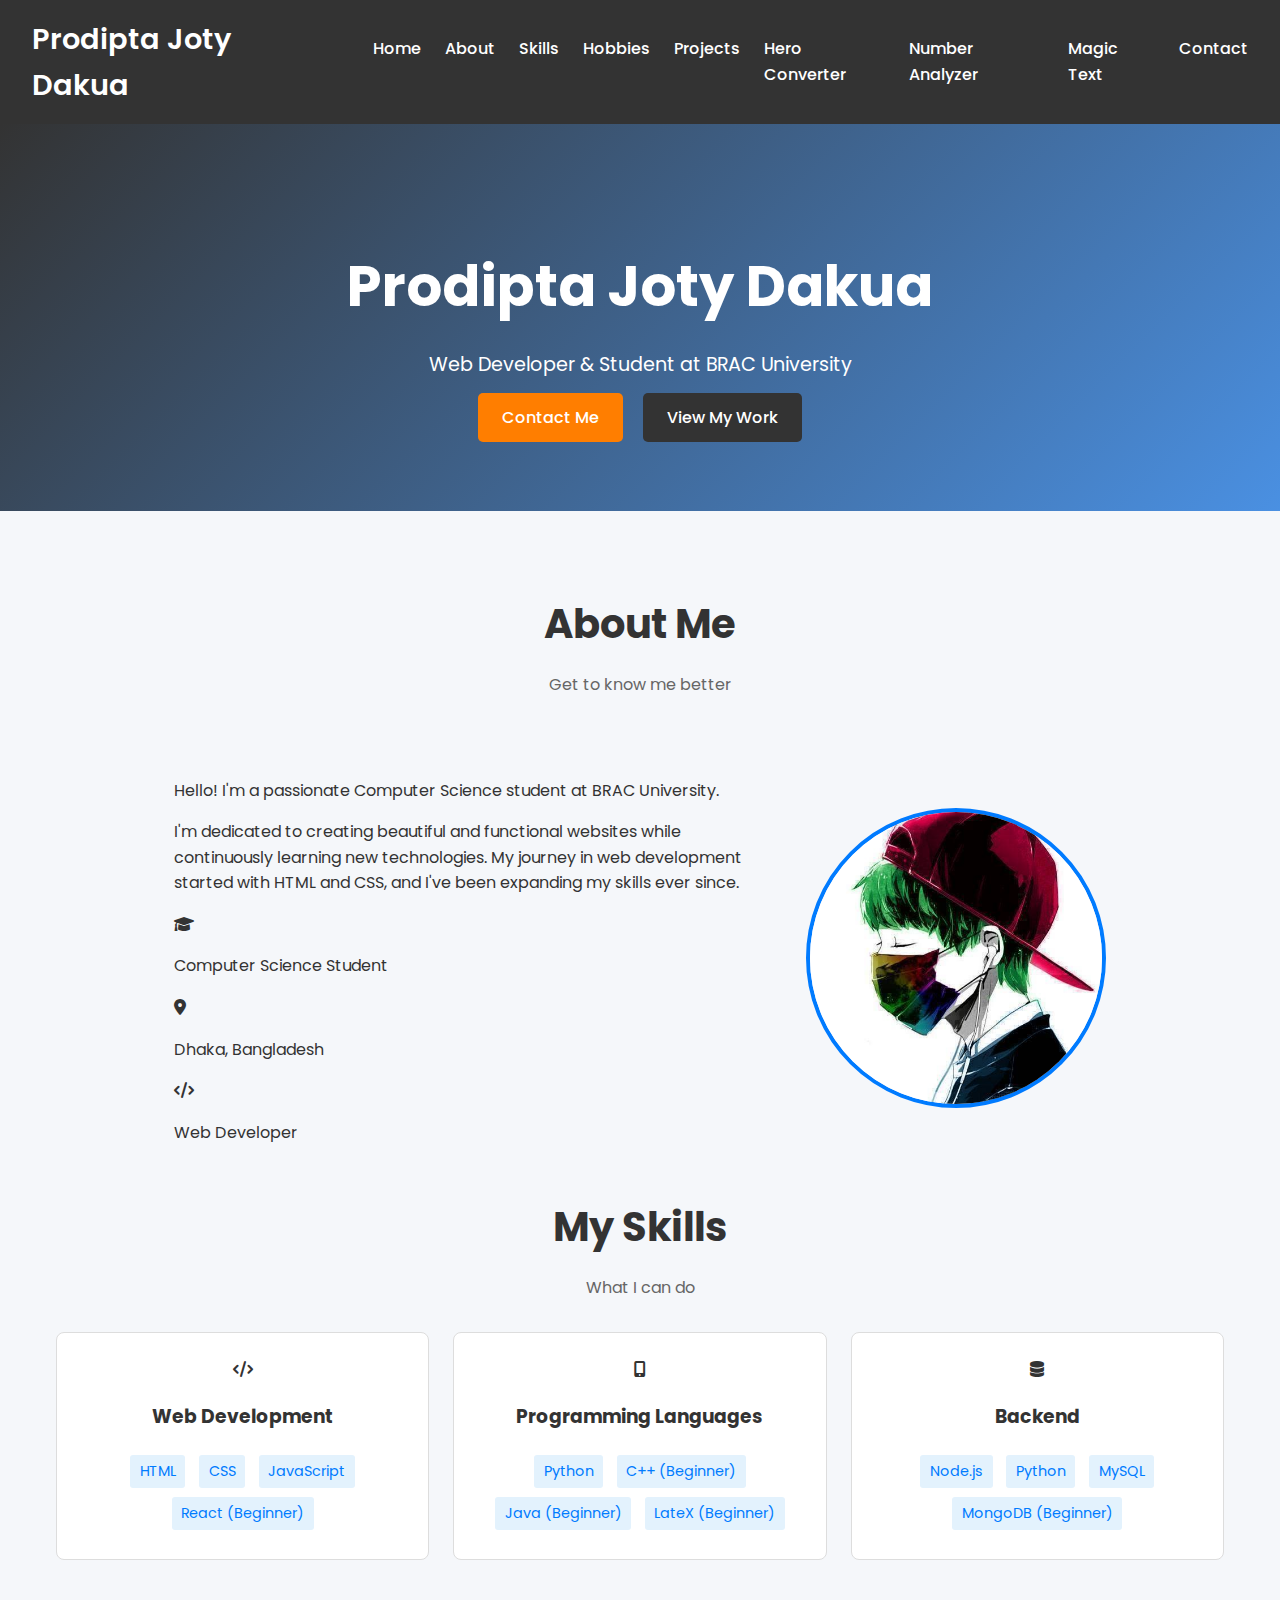
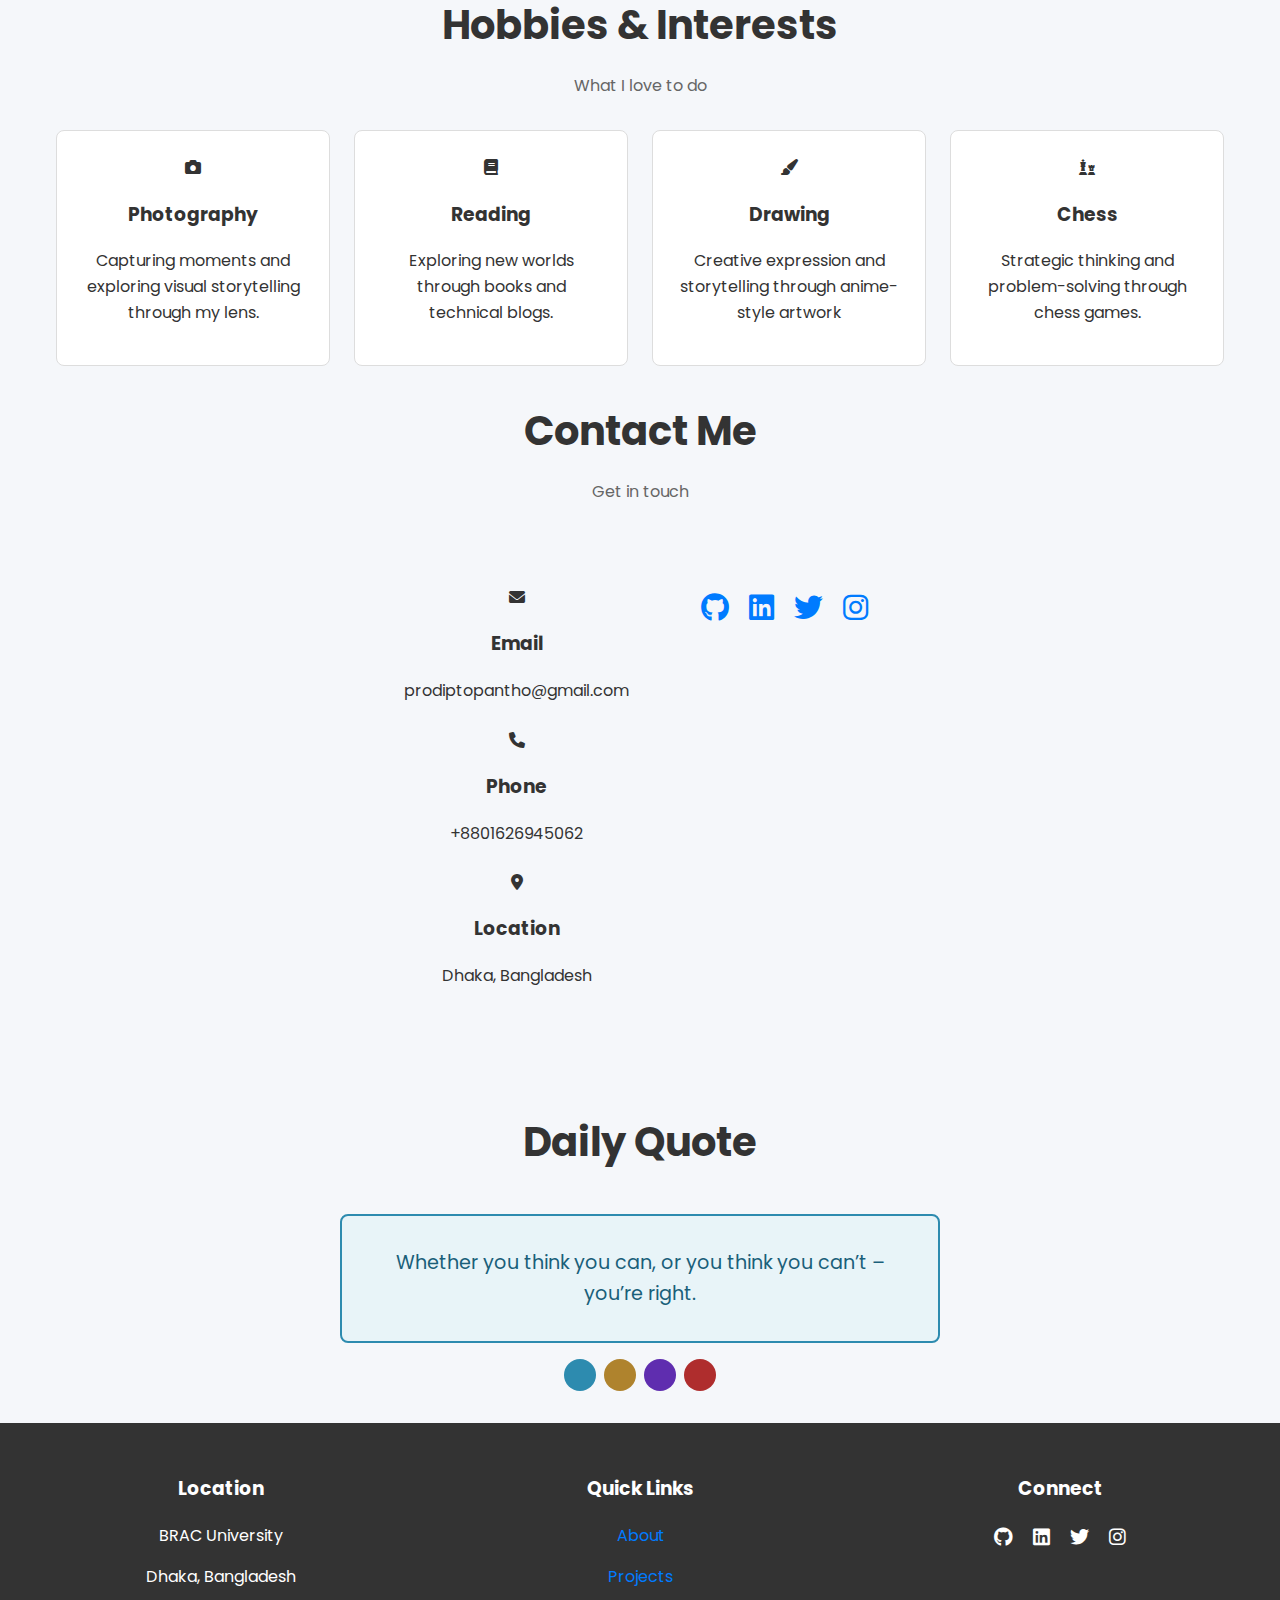
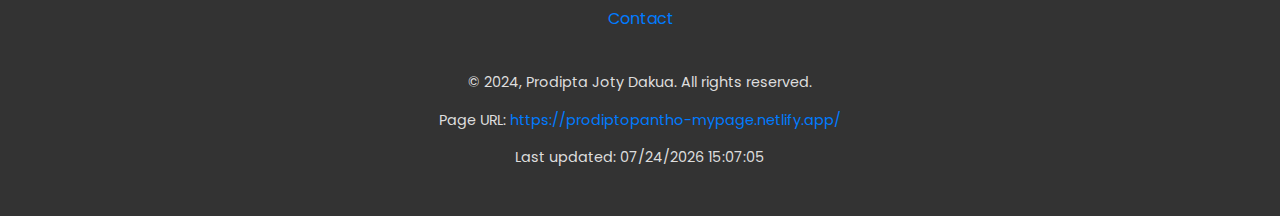
<file: index.html>
<!DOCTYPE html>
<html lang="en">
<head>
    <meta charset="UTF-8">
    <meta name="viewport" content="width=device-width, initial-scale=1.0">
    <title>Prodipta Joty Dakua - Personal Webpage</title>
    <link rel="icon" type="image/x-icon" href="/images/71560.ico">
    <link rel="stylesheet" href="styles.css">
    <script src="script.js"></script>
    <link href="https://fonts.googleapis.com/css2?family=Poppins:wght@300;400;500;600;700&display=swap" rel="stylesheet">
    <!-- Add Font Awesome for icons -->
    <link rel="stylesheet" href="https://cdnjs.cloudflare.com/ajax/libs/font-awesome/6.0.0/css/all.min.css">
</head>
<body>
    <nav class="navbar">
        <div class="nav-container">
            <a href="#" class="nav-logo">Prodipta Joty Dakua</a>
            <ul class="nav-links">
                <li><a href="index.html" class="btn btn-secondary" id="viewHomeBtn">Home</a></li>
                <li><a href="#about">About</a></li>
                <li><a href="#skills">Skills</a></li>
                <li><a href="#hobbies">Hobbies</a></li>
                <li><a href="project.html" class="btn btn-secondary" id="viewProjectBtn">Projects</a></li>
                <li><a href="heroconverter.html" class="btn btn-secondary" id="viewProjectBtn">Hero Converter</a></li>
                <li><a href="number_analyez.html" class="btn btn-secondary" id="viewProjectBtn">Number Analyzer</a></li>
                <li><a href="textmagic.html" class="btn btn-secondary" id="viewProjectBtn">Magic Text</a></li>
                <li><a href="#contact">Contact</a></li>
            </ul>
        </div>
    </nav>

    <header>
        <div class="header-content">
            <h1 class="header-title">Prodipta Joty Dakua</h1>
            <p class="header-subtitle">Web Developer & Student at BRAC University</p>
            <div class="header-buttons">
                <a href="#contact" class="btn btn-primary">Contact Me</a>
                <a href="project.html" class="btn btn-secondary" id="viewProjectBtn">View My Work</a>
            </div>
        </div>
    </header>

    <div class="container">
        <section id="about" class="about-section">
            <div class="section-header">
                <h2>About Me</h2>
                <p class="section-subtitle">Get to know me better</p>
            </div>
            <div class="about-content">
                <div class="about-text">
                    <p class="highlight-text">Hello! I'm a passionate Computer Science student at BRAC University.</p>
                    <p>I'm dedicated to creating beautiful and functional websites while continuously learning new technologies. My journey in web development started with HTML and CSS, and I've been expanding my skills ever since.</p>
                    <div class="about-details">
                        <div class="detail-item">
                            <i class="fas fa-graduation-cap"></i>
                            <p>Computer Science Student</p>
                        </div>
                        <div class="detail-item">
                            <i class="fas fa-map-marker-alt"></i>
                            <p>Dhaka, Bangladesh</p>
                        </div>
                        <div class="detail-item">
                            <i class="fas fa-code"></i>
                            <p>Web Developer</p>
                        </div>
                    </div>
                </div>
                <div class="about-image">
                    <img src="images/71560.jpg" alt="Profile Picture" class="profile-pic">
                </div>
            </div>
        </section>

        <section id="skills" class="skills-section">
            <div class="section-header">
                <h2>My Skills</h2>
                <p class="section-subtitle">What I can do</p>
            </div>
            <div class="skills-grid">
                <div class="skill-card">
                    <i class="fas fa-code"></i>
                    <h3>Web Development</h3>
                    <div class="skill-tags">
                        <span>HTML</span>
                        <span>CSS</span>
                        <span>JavaScript</span>
                        <span>React (Beginner)</span>
                    </div>
                </div>
                <div class="skill-card">
                    <i class="fas fa-mobile-alt"></i>
                    <h3>Programming Languages</h3>
                    <div class="skill-tags">
                        <span>Python</span>
                        <span>C++ (Beginner)</span>
                        <span>Java (Beginner)</span>
                        <span>LateX (Beginner)</span>
                    </div>
                </div>
                <div class="skill-card">
                    <i class="fas fa-database"></i>
                    <h3>Backend</h3>
                    <div class="skill-tags">
                        <span>Node.js</span>
                        <span>Python</span>
                        <span>MySQL</span>
                        <span>MongoDB (Beginner)</span>
                    </div>
                </div>
            </div>
        </section>

        <section id="hobbies" class="hobbies-section">
            <div class="section-header">
                <h2>Hobbies & Interests</h2>
                <p class="section-subtitle">What I love to do</p>
            </div>
            <div class="hobbies-grid">
                <div class="hobby-card">
                    <i class="fas fa-camera"></i>
                    <h3>Photography</h3>
                    <p>Capturing moments and exploring visual storytelling through my lens.</p>
                </div>
                <div class="hobby-card">
                    <i class="fas fa-book"></i>
                    <h3>Reading</h3>
                    <p>Exploring new worlds through books and technical blogs.</p>
                </div>
                <div class="hobby-card">
                    <i class="fas fa-paint-brush"></i>
                    <h3>Drawing</h3>
                    <p>Creative expression and storytelling through anime-style artwork</p>
                </div>
                <div class="hobby-card">
                    <i class="fas fa-chess"></i>
                    <h3>Chess</h3>
                    <p>Strategic thinking and problem-solving through chess games.</p>
                </div>
            </div>
        </section>

        <section id="contact" class="contact-section">
            <div class="section-header">
                <h2>Contact Me</h2>
                <p class="section-subtitle">Get in touch</p>
            </div>
            <div class="contact-content">
                <div class="contact-info">
                    <div class="contact-item">
                        <i class="fas fa-envelope"></i>
                        <h3>Email</h3>
                        <p>prodiptopantho@gmail.com</p>
                    </div>
                    <div class="contact-item">
                        <i class="fas fa-phone"></i>
                        <h3>Phone</h3>
                        <p>+8801626945062</p>
                    </div>
                    <div class="contact-item">
                        <i class="fas fa-map-marker-alt"></i>
                        <h3>Location</h3>
                        <p>Dhaka, Bangladesh</p>
                    </div>
                </div>
                <div class="contact-social">
                    <a href="https://github.com/ProdiptoPantho" class="social-icon"><i class="fab fa-github"></i></a>
                    <a href="https://www.linkedin.com/in/prodipto-pantho-49146221b/" class="social-icon"><i class="fab fa-linkedin"></i></a>
                    <a href="https://x.com/prodipto_pantho" class="social-icon"><i class="fab fa-twitter"></i></a>
                    <a href="https://www.instagram.com/prodiptopantho/" class="social-icon"><i class="fab fa-instagram"></i></a>
                </div>
            </div>
        </section>
    </div>

<!-- Quote Generator -->
<div class="section">
    <div class="section-header">
        <h2>Daily Quote</h2>
    </div>
    <div class="quote-container">
        <div id="quote-box" class="quote-box">
            <!-- Quote will be inserted here by JavaScript -->
        </div>
        <div class="color-buttons">
            <button class="color-btn" data-colors="#1a5f7a,#e8f4f8,#2d8baf"></button>
            <button class="color-btn" data-colors="#7a551a,#f8f1e8,#af832d"></button>
            <button class="color-btn" data-colors="#3d1a7a,#efe8f8,#5f2daf"></button>
            <button class="color-btn" data-colors="#7a1a1a,#f8e8e8,#af2d2d"></button>
        </div>
    </div>
</div>

    <footer class="footer">
        <div class="footer-content">
            <div class="footer-section">
                <h3>Location</h3>
                <p>BRAC University</p>
                <p>Dhaka, Bangladesh</p>
            </div>
            <div class="footer-section">
                <h3>Quick Links</h3>
                <p><a href="#about">About</a></p>
                <p><a href="#projects">Projects</a></p>
                <p><a href="#contact">Contact</a></p>
            </div>
            <div class="footer-section">
                <h3>Connect</h3>
                <div class="footer-social">
                    <a href="https://github.com/ProdiptoPantho" class="social-icon"><i class="fab fa-github"></i></a>
                    <a href="https://www.linkedin.com/in/prodipto-pantho-49146221b/" class="social-icon"><i class="fab fa-linkedin"></i></a>
                    <a href="https://x.com/prodipto_pantho" class="social-icon"><i class="fab fa-twitter"></i></a>
                    <a href="https://www.instagram.com/prodiptopantho/" class="social-icon"><i class="fab fa-instagram"></i></a>
                </div>
            </div>
        </div>
        <div class="footer-bottom">
            <p>&copy; 2024, Prodipta Joty Dakua. All rights reserved.</p>
            <p>Page URL: <a href="https://prodiptopantho-mypage.netlify.app/" target="_blank">https://prodiptopantho-mypage.netlify.app/</a></p>
            <p>Last updated: <span id="last-modified"></span></p>
        </div>
    </footer>

    <script src="script.js"></script>
</body>
</html>
</file>
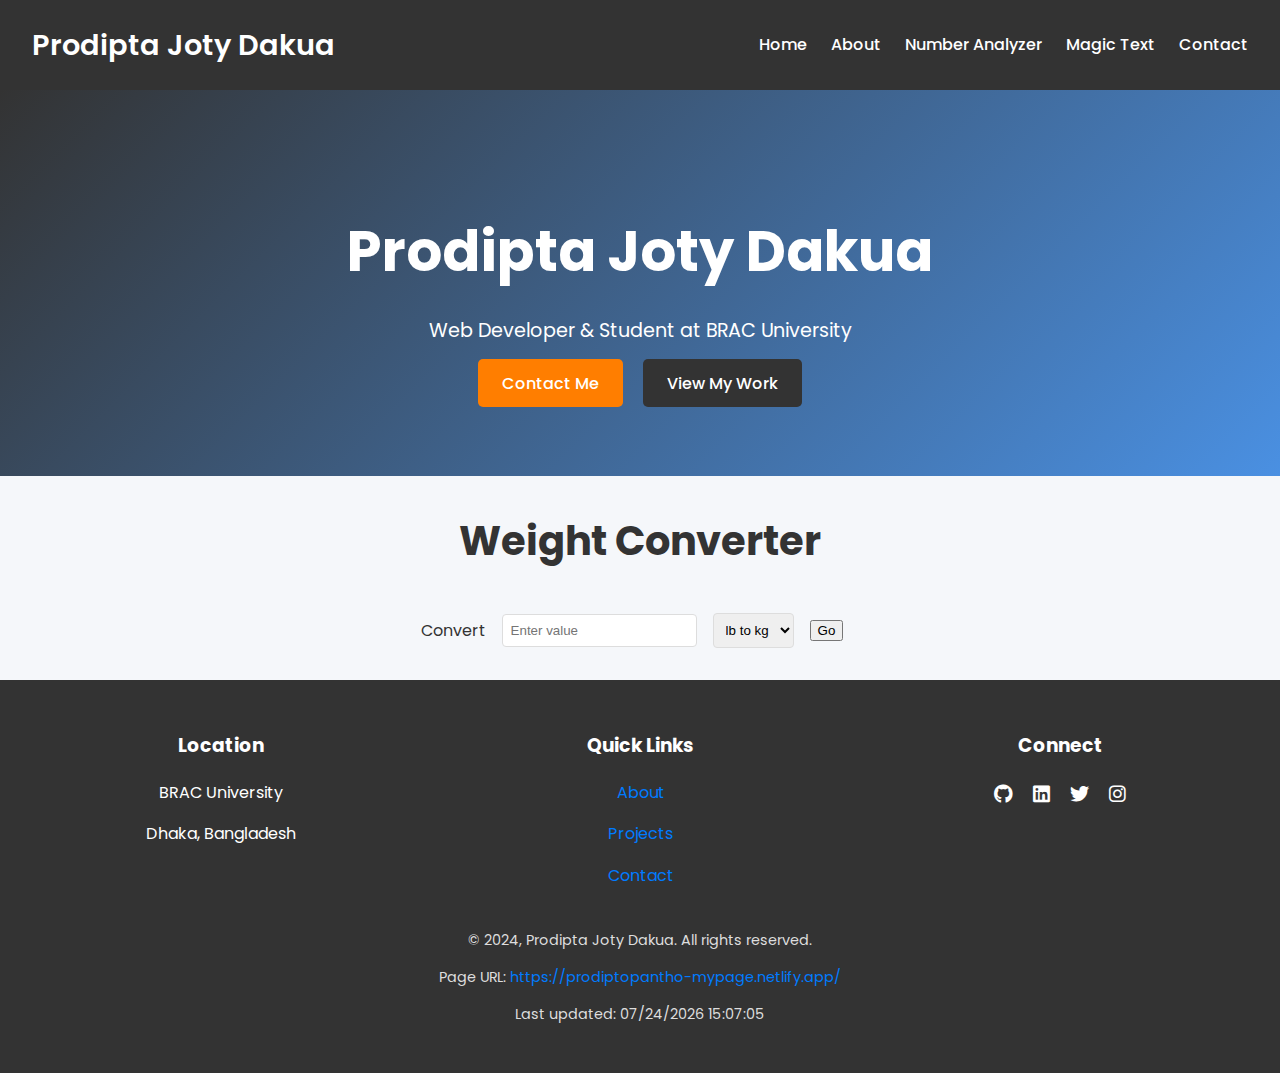
<file: heroconverter.html>
<!DOCTYPE html>
<html lang="en">
<head>
    <meta charset="UTF-8">
    <meta name="viewport" content="width=device-width, initial-scale=1.0">
    <title>Prodipta Joty Dakua - Personal Webpage</title>
    <link rel="icon" type="image/x-icon" href="/images/71560.ico">
    <link rel="stylesheet" href="styles.css">
    <script src="script.js"></script>
    <link href="https://fonts.googleapis.com/css2?family=Poppins:wght@300;400;500;600;700&display=swap" rel="stylesheet">
    <!-- Add Font Awesome for icons -->
    <link rel="stylesheet" href="https://cdnjs.cloudflare.com/ajax/libs/font-awesome/6.0.0/css/all.min.css">
</head>
<body>
    <nav class="navbar">
        <div class="nav-container">
            <a href="#" class="nav-logo">Prodipta Joty Dakua</a>
            <ul class="nav-links">
                <li><a href="index.html" class="btn btn-secondary" id="viewHomeBtn">Home</a></li>
                <li><a href="#about">About</a></li>
                <li><a href="number_analyez.html" class="btn btn-secondary" id="viewProjectBtn">Number Analyzer</a></li>
                <li><a href="textmagic.html" class="btn btn-secondary" id="viewProjectBtn">Magic Text</a></li>
                <li><a href="#contact">Contact</a></li>
            </ul>
        </div>
    </nav>


    <header>
        <div class="header-content">
            <h1 class="header-title">Prodipta Joty Dakua</h1>
            <p class="header-subtitle">Web Developer & Student at BRAC University</p>
            <div class="header-buttons">
                <a href="#contact" class="btn btn-primary">Contact Me</a>
                <a href="project.html" class="btn btn-secondary" id="viewProjectBtn">View My Work</a>
            </div>
        </div>
    </header>

<!-- Weight Converter -->
<div class="section">
    <div class="section-header">
        <h2>Weight Converter</h2>
    </div>
    <div class="converter-container">
        <label>Convert</label>
        <input type="text" id="weight-input" placeholder="Enter value">
        <select id="unit-select">
            <option value="lb-to-kg">lb to kg</option>
            <option value="kg-to-lb">kg to lb</option>
        </select>
        <button id="convert-btn">Go</button>
        <span id="convert-result"></span>
    </div>
</div>


<footer class="footer">
    <div class="footer-content">
        <div class="footer-section">
            <h3>Location</h3>
            <p>BRAC University</p>
            <p>Dhaka, Bangladesh</p>
        </div>
        <div class="footer-section">
            <h3>Quick Links</h3>
            <p><a href="#about">About</a></p>
            <p><a href="#projects">Projects</a></p>
            <p><a href="#contact">Contact</a></p>
        </div>
        <div class="footer-section">
            <h3>Connect</h3>
            <div class="footer-social">
                <a href="https://github.com/ProdiptoPantho" class="social-icon"><i class="fab fa-github"></i></a>
                <a href="https://www.linkedin.com/in/prodipto-pantho-49146221b/" class="social-icon"><i class="fab fa-linkedin"></i></a>
                <a href="https://x.com/prodipto_pantho" class="social-icon"><i class="fab fa-twitter"></i></a>
                <a href="https://www.instagram.com/prodiptopantho/" class="social-icon"><i class="fab fa-instagram"></i></a>
            </div>
        </div>
    </div>
    <div class="footer-bottom">
        <p>&copy; 2024, Prodipta Joty Dakua. All rights reserved.</p>
        <p>Page URL: <a href="https://prodiptopantho-mypage.netlify.app/" target="_blank">https://prodiptopantho-mypage.netlify.app/</a></p>
        <p>Last updated: <span id="last-modified"></span></p>
    </div>
</footer>

<script src="script.js"></script>
</body>
</html>
</file>
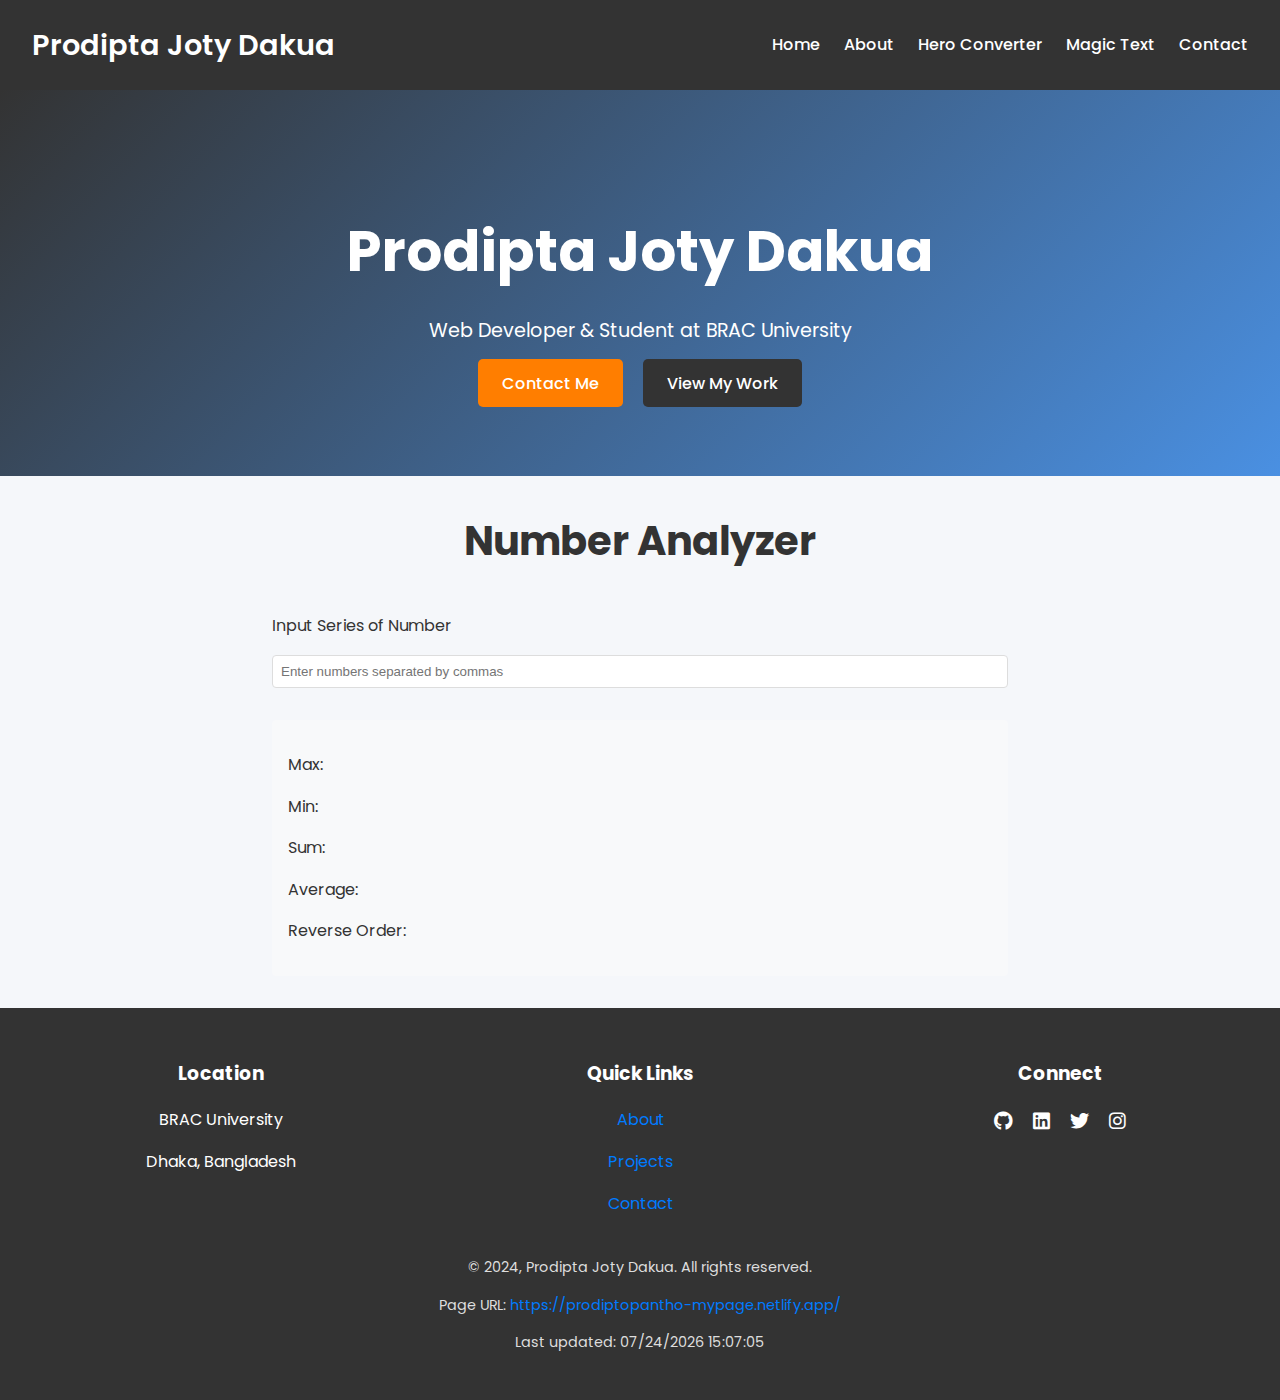
<file: number_analyez.html>
<!DOCTYPE html>
<html lang="en">
<head>
    <meta charset="UTF-8">
    <meta name="viewport" content="width=device-width, initial-scale=1.0">
    <title>Prodipta Joty Dakua - Personal Webpage</title>
    <link rel="icon" type="image/x-icon" href="/images/71560.ico">
    <link rel="stylesheet" href="styles.css">
    <script src="script.js"></script>
    <link href="https://fonts.googleapis.com/css2?family=Poppins:wght@300;400;500;600;700&display=swap" rel="stylesheet">
    <!-- Add Font Awesome for icons -->
    <link rel="stylesheet" href="https://cdnjs.cloudflare.com/ajax/libs/font-awesome/6.0.0/css/all.min.css">
</head>
<body>
    <nav class="navbar">
        <div class="nav-container">
            <a href="#" class="nav-logo">Prodipta Joty Dakua</a>
            <ul class="nav-links">
                <li><a href="index.html" class="btn btn-secondary" id="viewHomeBtn">Home</a></li>
                <li><a href="#about">About</a></li>
                <li><a href="heroconverter.html" class="btn btn-secondary" id="viewProjectBtn">Hero Converter</a></li>
                <li><a href="textmagic.html" class="btn btn-secondary" id="viewProjectBtn">Magic Text</a></li>
                <li><a href="#contact">Contact</a></li>
            </ul>
        </div>
    </nav>


    <header>
        <div class="header-content">
            <h1 class="header-title">Prodipta Joty Dakua</h1>
            <p class="header-subtitle">Web Developer & Student at BRAC University</p>
            <div class="header-buttons">
                <a href="#contact" class="btn btn-primary">Contact Me</a>
                <a href="project.html" class="btn btn-secondary" id="viewProjectBtn">View My Work</a>
            </div>
        </div>
    </header>

<!-- Number Analyzer -->
<div class="section">
    <div class="section-header">
        <h2>Number Analyzer</h2>
    </div>
    <div class="analyzer-container">
        <div class="input-group">
            <label>Input Series of Number</label>
            <input type="text" id="number-input" placeholder="Enter numbers separated by commas">
        </div>
        <div class="results">
            <p>Max: <span id="max-result"></span></p>
            <p>Min: <span id="min-result"></span></p>
            <p>Sum: <span id="sum-result"></span></p>
            <p>Average: <span id="avg-result"></span></p>
            <p>Reverse Order: <span id="reverse-result"></span></p>
        </div>
    </div>
</div>


<footer class="footer">
    <div class="footer-content">
        <div class="footer-section">
            <h3>Location</h3>
            <p>BRAC University</p>
            <p>Dhaka, Bangladesh</p>
        </div>
        <div class="footer-section">
            <h3>Quick Links</h3>
            <p><a href="#about">About</a></p>
            <p><a href="#projects">Projects</a></p>
            <p><a href="#contact">Contact</a></p>
        </div>
        <div class="footer-section">
            <h3>Connect</h3>
            <div class="footer-social">
                <a href="https://github.com/ProdiptoPantho" class="social-icon"><i class="fab fa-github"></i></a>
                <a href="https://www.linkedin.com/in/prodipto-pantho-49146221b/" class="social-icon"><i class="fab fa-linkedin"></i></a>
                <a href="https://x.com/prodipto_pantho" class="social-icon"><i class="fab fa-twitter"></i></a>
                <a href="https://www.instagram.com/prodiptopantho/" class="social-icon"><i class="fab fa-instagram"></i></a>
            </div>
        </div>
    </div>
    <div class="footer-bottom">
        <p>&copy; 2024, Prodipta Joty Dakua. All rights reserved.</p>
        <p>Page URL: <a href="https://prodiptopantho-mypage.netlify.app/" target="_blank">https://prodiptopantho-mypage.netlify.app/</a></p>
        <p>Last updated: <span id="last-modified"></span></p>
    </div>
</footer>

<script src="script.js"></script>
</body>
</html>
</file>
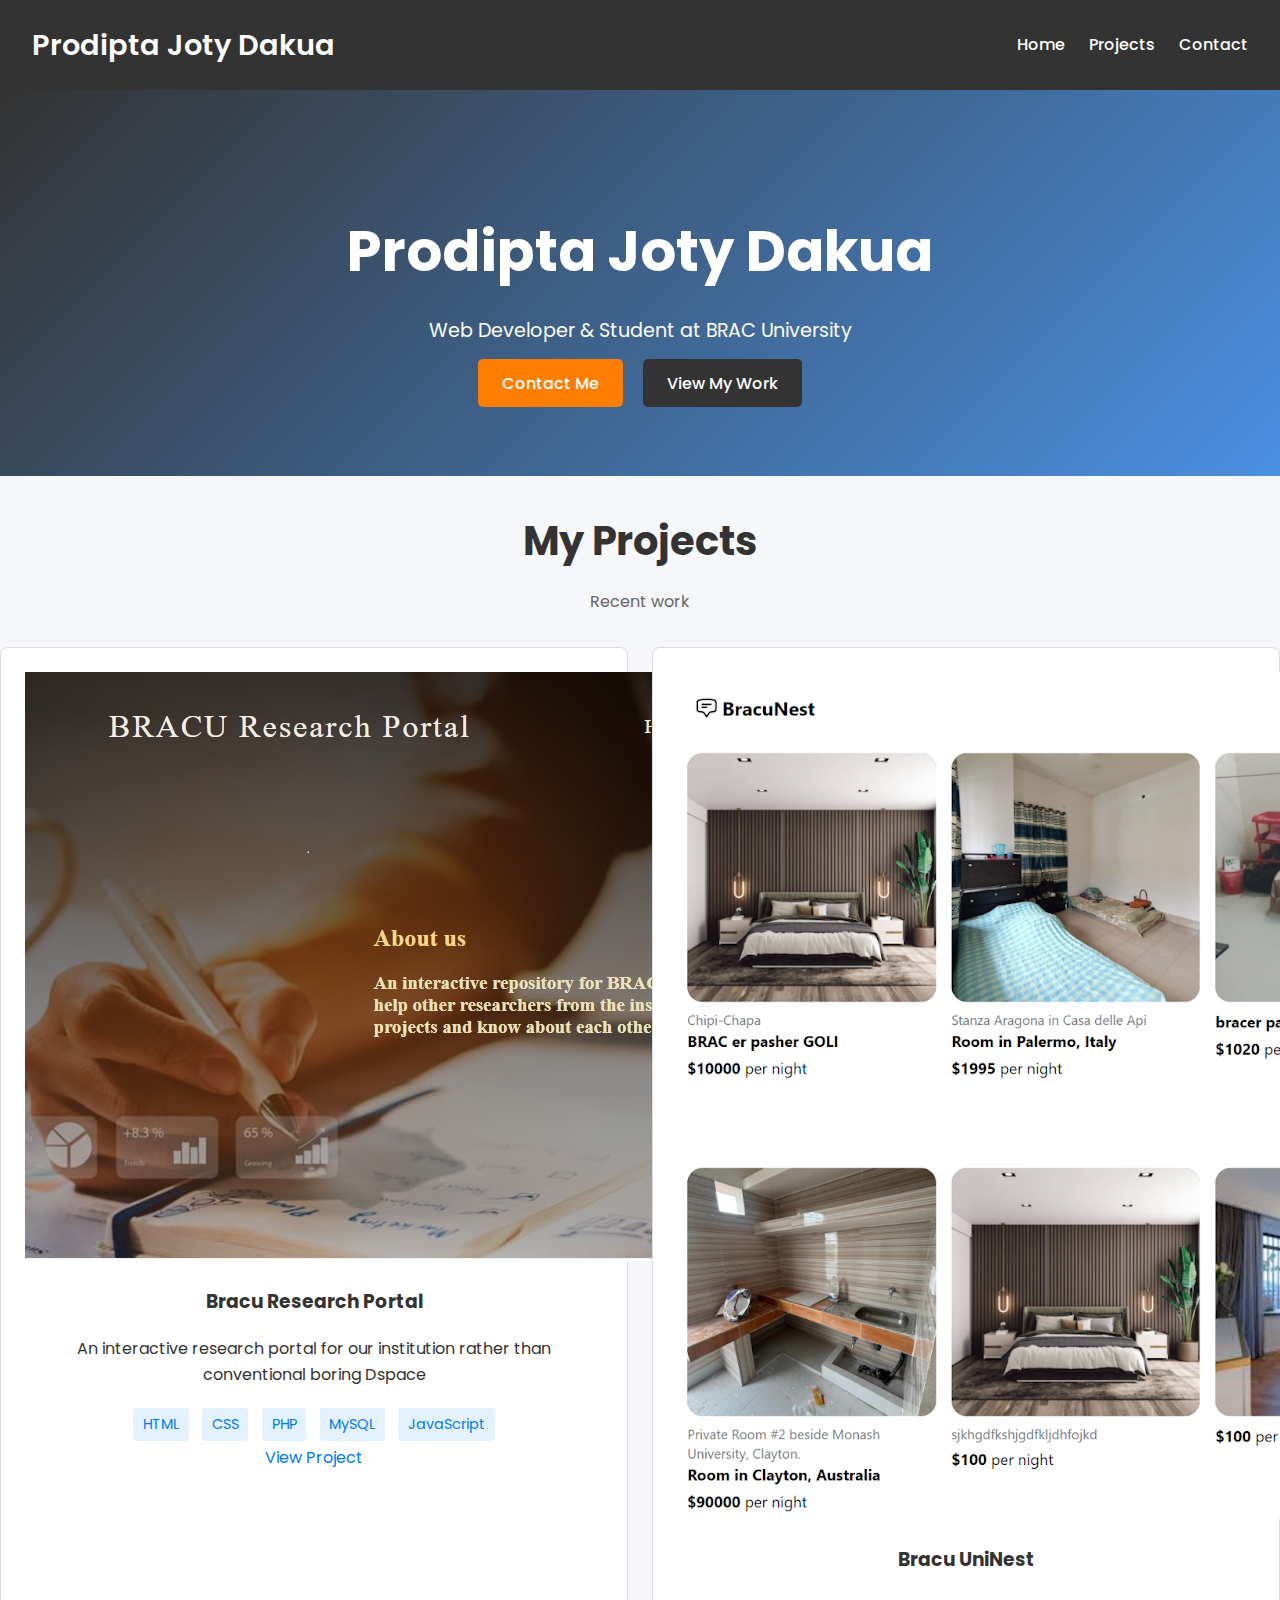
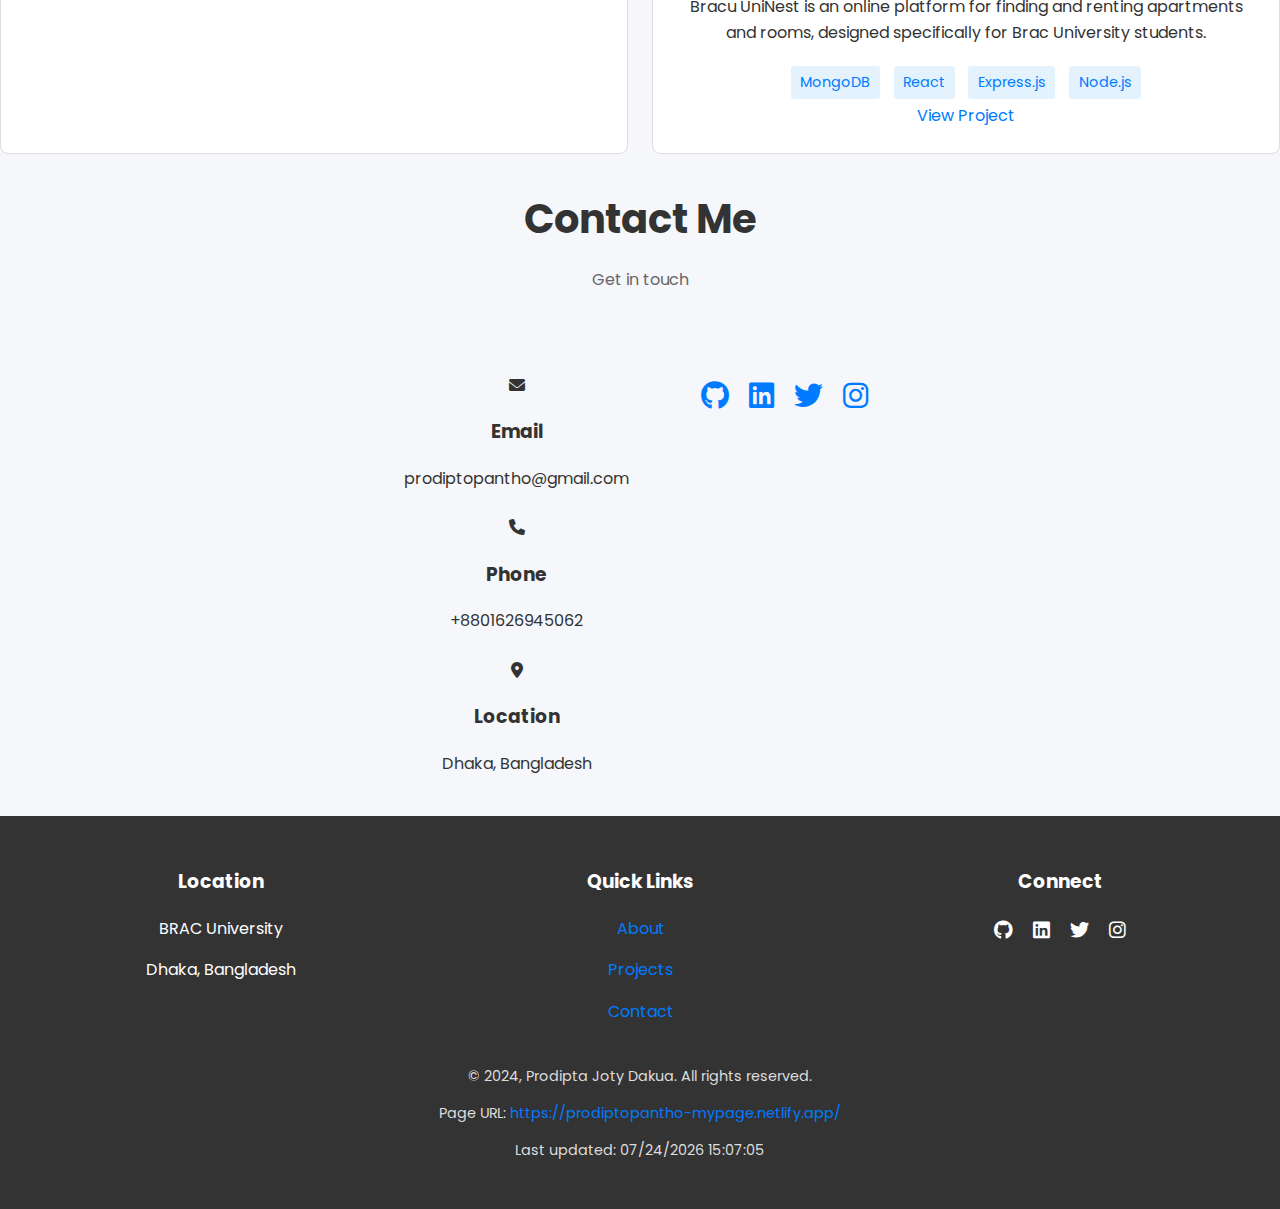
<file: project.html>
<!DOCTYPE html>
<html lang="en">
<head>
    <meta charset="UTF-8">
    <meta name="viewport" content="width=device-width, initial-scale=1.0">
    <title>Prodipta Joty Dakua - Personal Webpage</title>
    <link rel="icon" type="image/x-icon" href="/images/71560.ico">
    <link rel="stylesheet" href="styles.css">
    <script src="script.js"></script>
    <link href="https://fonts.googleapis.com/css2?family=Poppins:wght@300;400;500;600;700&display=swap" rel="stylesheet">
    <!-- Add Font Awesome for icons -->
    <link rel="stylesheet" href="https://cdnjs.cloudflare.com/ajax/libs/font-awesome/6.0.0/css/all.min.css">
</head>
<body>
    <nav class="navbar">
        <div class="nav-container">
            <a href="#" class="nav-logo">Prodipta Joty Dakua</a>
            <ul class="nav-links">
                <li><a href="index.html" class="btn btn-secondary" id="viewHomeBtn">Home</a></li>
                <li><a href="#projects">Projects</a></li>
                <li><a href="#contact">Contact</a></li>
            </ul>
        </div>
    </nav>

    <header>
        <div class="header-content">
            <h1 class="header-title">Prodipta Joty Dakua</h1>
            <p class="header-subtitle">Web Developer & Student at BRAC University</p>
            <div class="header-buttons">
                <a href="#contact" class="btn btn-primary">Contact Me</a>
                <a href="#projects" class="btn btn-secondary">View My Work</a>
            </div>
        </div>
    </header>

        <section id="projects" class="projects-section">
            <div class="section-header">
                <h2>My Projects</h2>
                <p class="section-subtitle">Recent work</p>
            </div>
            <div class="projects-grid">
                <div class="project-card">
                    <img src="images/Screenshot(10).jpg" alt="Project 1">
                    <div class="project-info">
                        <h3>Bracu Research Portal</h3>
                        <p>An interactive research portal for our institution rather than conventional boring Dspace</p>
                        <div class="project-tags">
                            <span>HTML</span>
                            <span>CSS</span>
                            <span>PHP</span>
                            <span>MySQL</span>
                            <span>JavaScript</span>
                        </div>
                        <a href="https://github.com/ProdiptoPantho/Bracu-Research-Portal" class="btn btn-small">View Project</a>
                    </div>
                </div>
                <div class="project-card">
                    <img src="images/unnamed.png" alt="Project 2">
                    <div class="project-info">
                        <h3>Bracu UniNest</h3>
                        <p>Bracu UniNest is an online platform for finding and renting apartments and rooms, designed specifically for Brac University students.</p>
                        <div class="project-tags">
                            <span>MongoDB</span>
                            <span>React</span>
                            <span>Express.js</span>
                            <span>Node.js</span>
                        </div>
                        <a href="https://github.com/ProdiptoPantho/BracU_UniNesT" class="btn btn-small">View Project</a>
                    </div>
                </div>
            </div>
        </section>

        <section id="contact" class="contact-section">
            <div class="section-header">
                <h2>Contact Me</h2>
                <p class="section-subtitle">Get in touch</p>
            </div>
            <div class="contact-content">
                <div class="contact-info">
                    <div class="contact-item">
                        <i class="fas fa-envelope"></i>
                        <h3>Email</h3>
                        <p>prodiptopantho@gmail.com</p>
                    </div>
                    <div class="contact-item">
                        <i class="fas fa-phone"></i>
                        <h3>Phone</h3>
                        <p>+8801626945062</p>
                    </div>
                    <div class="contact-item">
                        <i class="fas fa-map-marker-alt"></i>
                        <h3>Location</h3>
                        <p>Dhaka, Bangladesh</p>
                    </div>
                </div>
                <div class="contact-social">
                    <a href="https://github.com/ProdiptoPantho" class="social-icon"><i class="fab fa-github"></i></a>
                    <a href="https://www.linkedin.com/in/prodipto-pantho-49146221b/" class="social-icon"><i class="fab fa-linkedin"></i></a>
                    <a href="https://x.com/prodipto_pantho" class="social-icon"><i class="fab fa-twitter"></i></a>
                    <a href="https://www.instagram.com/prodiptopantho/" class="social-icon"><i class="fab fa-instagram"></i></a>
                </div>
            </div>
        </section>
    </div>

    <footer class="footer">
        <div class="footer-content">
            <div class="footer-section">
                <h3>Location</h3>
                <p>BRAC University</p>
                <p>Dhaka, Bangladesh</p>
            </div>
            <div class="footer-section">
                <h3>Quick Links</h3>
                <p><a href="#about">About</a></p>
                <p><a href="#projects">Projects</a></p>
                <p><a href="#contact">Contact</a></p>
            </div>
            <div class="footer-section">
                <h3>Connect</h3>
                <div class="footer-social">
                    <a href="https://github.com/ProdiptoPantho" class="social-icon"><i class="fab fa-github"></i></a>
                    <a href="https://www.linkedin.com/in/prodipto-pantho-49146221b/" class="social-icon"><i class="fab fa-linkedin"></i></a>
                    <a href="https://x.com/prodipto_pantho" class="social-icon"><i class="fab fa-twitter"></i></a>
                    <a href="https://www.instagram.com/prodiptopantho/" class="social-icon"><i class="fab fa-instagram"></i></a>
                </div>
            </div>
        </div>
        <div class="footer-bottom">
            <p>&copy; 2024, Prodipta Joty Dakua. All rights reserved.</p>
            <p>Page URL: <a href="https://prodiptopantho-mypage.netlify.app/" target="_blank">https://prodiptopantho-mypage.netlify.app/</a></p>
            <p>Last updated: <span id="last-modified"></span></p>
        </div>
    </footer>

    
</body>
</html>
</file>
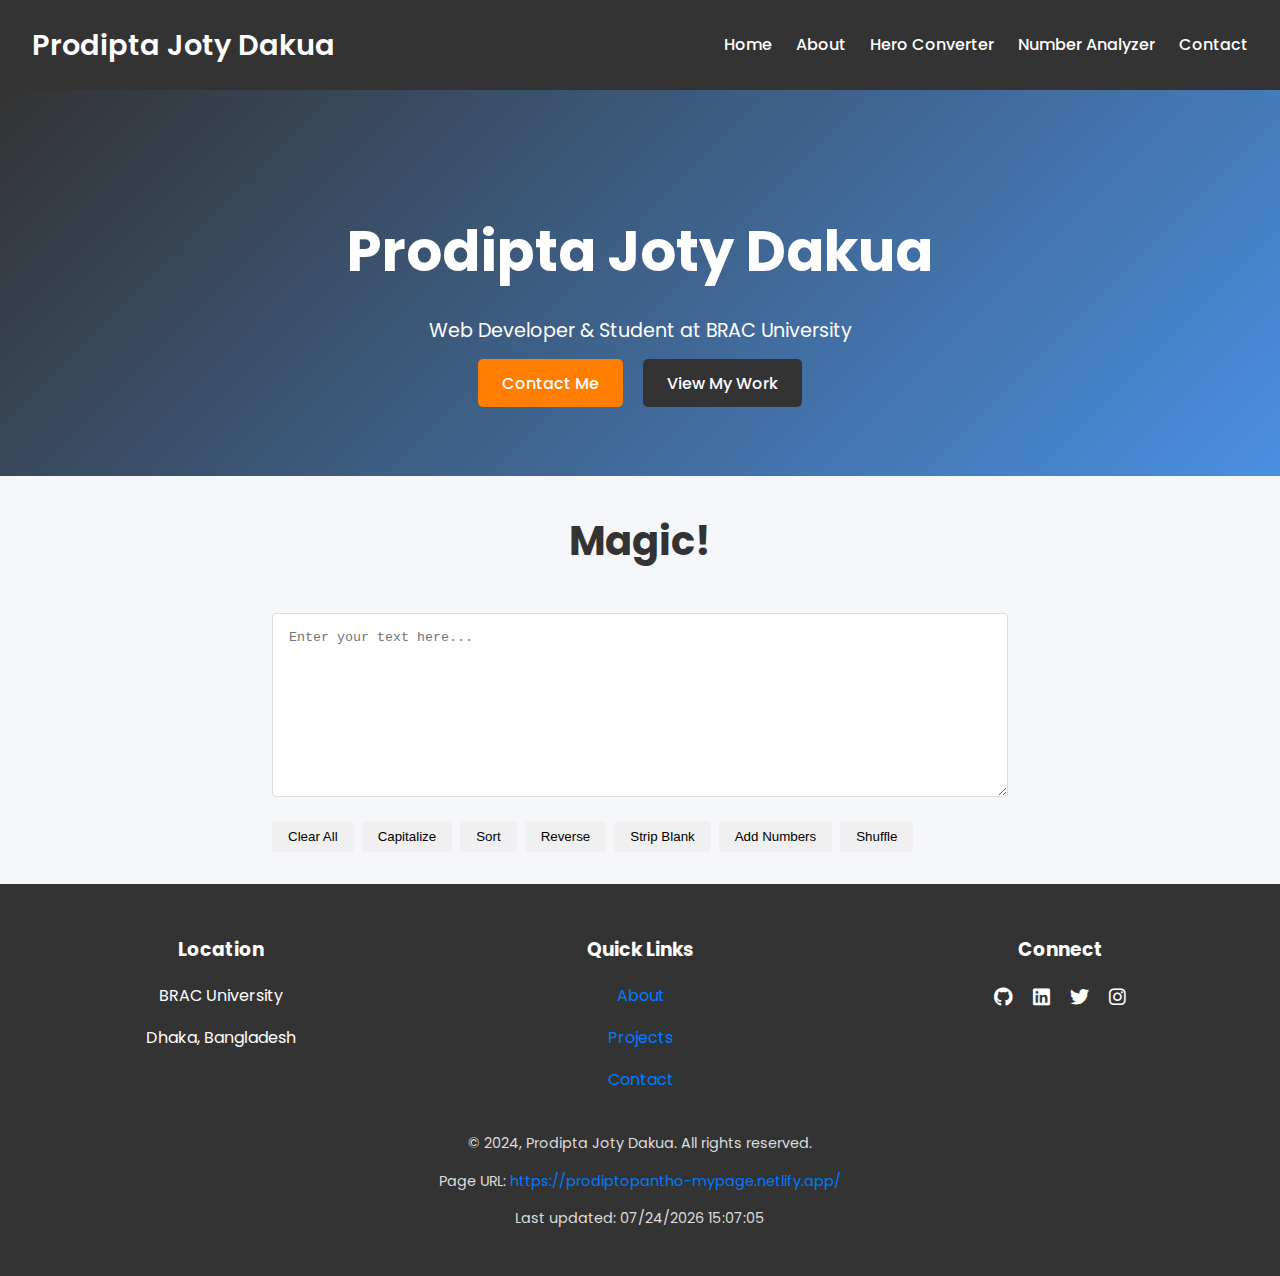
<file: textmagic.html>
<!DOCTYPE html>
<html lang="en">
<head>
    <meta charset="UTF-8">
    <meta name="viewport" content="width=device-width, initial-scale=1.0">
    <title>Prodipta Joty Dakua - Personal Webpage</title>
    <link rel="icon" type="image/x-icon" href="/images/71560.ico">
    <link rel="stylesheet" href="styles.css">
    <script src="script.js"></script>
    <link href="https://fonts.googleapis.com/css2?family=Poppins:wght@300;400;500;600;700&display=swap" rel="stylesheet">
    <!-- Add Font Awesome for icons -->
    <link rel="stylesheet" href="https://cdnjs.cloudflare.com/ajax/libs/font-awesome/6.0.0/css/all.min.css">
</head>
<body>
    <nav class="navbar">
        <div class="nav-container">
            <a href="#" class="nav-logo">Prodipta Joty Dakua</a>
            <ul class="nav-links">
                <li><a href="index.html" class="btn btn-secondary" id="viewHomeBtn">Home</a></li>
                <li><a href="#about">About</a></li>
                <li><a href="heroconverter.html" class="btn btn-secondary" id="viewProjectBtn">Hero Converter</a></li>
                <li><a href="number_analyez.html" class="btn btn-secondary" id="viewProjectBtn">Number Analyzer</a></li>
                <li><a href="#contact">Contact</a></li>
            </ul>
        </div>
    </nav>


    <header>
        <div class="header-content">
            <h1 class="header-title">Prodipta Joty Dakua</h1>
            <p class="header-subtitle">Web Developer & Student at BRAC University</p>
            <div class="header-buttons">
                <a href="#contact" class="btn btn-primary">Contact Me</a>
                <a href="project.html" class="btn btn-secondary" id="viewProjectBtn">View My Work</a>
            </div>
        </div>
    </header>

<!-- Text Magic -->
<div class="section">
    <div class="section-header">
        <h2>Magic!</h2>
    </div>
    <div class="magic-container">
        <textarea id="magic-text" rows="10" placeholder="Enter your text here..."></textarea>
        <div class="button-group">
            <button id="clear-btn">Clear All</button>
            <button id="capitalize-btn">Capitalize</button>
            <button id="sort-btn">Sort</button>
            <button id="reverse2-btn">Reverse</button>
            <button id="strip-btn">Strip Blank</button>
            <button id="number-btn">Add Numbers</button>
            <button id="shuffle-btn">Shuffle</button>
        </div>
    </div>
</div>

<footer class="footer">
    <div class="footer-content">
        <div class="footer-section">
            <h3>Location</h3>
            <p>BRAC University</p>
            <p>Dhaka, Bangladesh</p>
        </div>
        <div class="footer-section">
            <h3>Quick Links</h3>
            <p><a href="#about">About</a></p>
            <p><a href="#projects">Projects</a></p>
            <p><a href="#contact">Contact</a></p>
        </div>
        <div class="footer-section">
            <h3>Connect</h3>
            <div class="footer-social">
                <a href="https://github.com/ProdiptoPantho" class="social-icon"><i class="fab fa-github"></i></a>
                <a href="https://www.linkedin.com/in/prodipto-pantho-49146221b/" class="social-icon"><i class="fab fa-linkedin"></i></a>
                <a href="https://x.com/prodipto_pantho" class="social-icon"><i class="fab fa-twitter"></i></a>
                <a href="https://www.instagram.com/prodiptopantho/" class="social-icon"><i class="fab fa-instagram"></i></a>
            </div>
        </div>
    </div>
    <div class="footer-bottom">
        <p>&copy; 2024, Prodipta Joty Dakua. All rights reserved.</p>
        <p>Page URL: <a href="https://prodiptopantho-mypage.netlify.app/" target="_blank">https://prodiptopantho-mypage.netlify.app/</a></p>
        <p>Last updated: <span id="last-modified"></span></p>
    </div>
</footer>

<script src="script.js"></script>
<script src="script2.js"></script>
</body>
</html>
</file>
<file: styles.css>
@import url('https://fonts.googleapis.com/css2?family=Roboto:wght@400;700&family=Montserrat:wght@400;700&family=Open+Sans:wght@400;700&display=swap');
/* General Styles */
*,
*::before,
*::after {
    box-sizing: border-box;
}

body {
    font-family: 'Poppins', sans-serif;
    background-color: #f5f7fa;
    color: #333;
    line-height: 1.6;
    margin: 0;
    padding: 0;
    transition: opacity 0.5s ease-out, visibility 0s 0.5s;
}

body.fade-out {
    opacity: 0; /* Fades to transparent */
    visibility: hidden;
}

a {
    color: #007bff;
    text-decoration: none;
    transition: color 0.3s;
}

a:hover {
    color: #ff7e00;
}

/* Navbar */
.navbar {
    background-color: #333;
    padding: 1rem 2rem;
    display: flex;
    justify-content: space-between;
    align-items: center;
    position: sticky;
    top: 0;
    z-index: 1000;
    width: 100%;
}

.nav-container {
    display: flex;
    justify-content: space-between;
    align-items: center;
    width: 100%;
}

.nav-logo {
    font-size: 1.8rem;
    font-weight: 600;
    color: #fff;
}

.nav-links {
    list-style: none;
    display: flex;
    gap: 1.5rem;
}

.nav-links li a {
    color: #fff;
    font-weight: 500;
    transition: color 0.3s ease;
}

.nav-links li a:hover {
    color: #ff7e00;
}

/* Header */
header {
    background: linear-gradient(135deg, #333, #4a90e2);
    color: #fff;
    text-align: center;
    padding: 5rem 2rem;
    display: flex;
    flex-direction: column;
    align-items: center;
    justify-content: center;
}

.header-title {
    font-size: 3.5rem;
    margin-bottom: 0.5rem;
}

.header-subtitle {
    font-size: 1.2rem;
    margin-bottom: 1.5rem;
}

.header-buttons .btn {
    margin: 0.5rem;
    padding: 0.8rem 1.5rem;
    font-weight: 500;
    border-radius: 5px;
    transition: background-color 0.3s;
}

.btn-primary {
    background-color: #ff7e00;
    color: #fff;
}

.btn-secondary {
    background-color: #333;
    color: #fff;
}

.btn:hover {
    opacity: 0.9;
}

/* Section Container */
.container {
    padding: 3rem 1rem;
    max-width: 1200px;
    margin: 0 auto;
}

/* Section Headers */
.section-header h2 {
    font-size: 2.5rem;
    color: #333;
    text-align: center;
    margin-bottom: 0.5rem;
}

.section-subtitle {
    color: #666;
    text-align: center;
    margin-bottom: 2rem;
    font-size: 1rem;
}

/* About Section */
.about-section {
    display: flex;
    flex-direction: column;
    align-items: center;
    gap: 2rem;
}

.about-content {
    display: flex;
    flex-wrap: wrap;
    align-items: center;
    gap: 2rem;
    justify-content: center;
}

.about-text {
    max-width: 600px;
}

.about-image {
    max-width: 300px; 
    width: 100%;
    height: auto;
}

.about-image img {
    width: 100%;
    height: auto;
    max-width: 100%;
    object-fit: contain; 
    border-radius: 50%;
    border: 4px solid #007bff;
    max-height: 300px; 
}

/* Skills, Projects, and Hobbies Sections */
.skills-grid, .projects-grid, .hobbies-grid {
    display: grid;
    gap: 1.5rem;
    grid-template-columns: repeat(auto-fit, minmax(200px, 1fr));
}

.skill-card, .project-card, .hobby-card {
    background-color: #fff;
    padding: 1.5rem;
    border: 1px solid #ddd;
    border-radius: 8px;
    text-align: center;
    transition: box-shadow 0.3s ease;
}

.skill-card:hover, .project-card:hover, .hobby-card:hover {
    box-shadow: 0 4px 12px rgba(0, 0, 0, 0.1);
}

.skill-tags span, .project-tags span {
    display: inline-block;
    background-color: #e3f2fd;
    color: #007bff;
    padding: 0.3rem 0.6rem;
    border-radius: 3px;
    margin: 0.3rem;
    font-size: 0.9rem;
}

/* Contact Section */
.contact-section {
    display: flex;
    flex-direction: column;
    align-items: center;
    gap: 2rem;
    text-align: center;
}

.contact-content {
    display: flex;
    flex-wrap: wrap;
    gap: 2rem;
    justify-content: center;
}

.contact-info, .contact-social {
    flex: 1 1 200px;
    padding: 1rem;
}

.contact-item {
    margin-bottom: 1.5rem;
}

.social-icon {
    font-size: 1.8rem;
    color: #007bff;
    margin: 0.5rem;
}

/* Footer */
.footer {
    background-color: #333;
    color: #fff;
    padding: 2rem 1rem;
}

.footer-content {
    display: flex;
    flex-wrap: wrap;
    justify-content: space-around;
    text-align: center;
    gap: 2rem;
}

.footer-social a {
    color: #fff;
    font-size: 1.2rem;
    margin: 0.5rem;
}

.footer-bottom {
    text-align: center;
    font-size: 0.9rem;
    color: #ddd;
    margin-top: 1.5rem;
}


@media (max-width: 768px) {
    /* Navbar */
    .nav-links {
        flex-direction: column;
        gap: 1rem;
        text-align: center;
    }

    .navbar {
        padding: 1rem;
    }

    /* Header */
    .header-title {
        font-size: 2.5rem;
    }

    .header-subtitle {
        font-size: 1rem;
    }

    /* About Section */
    .about-section {
        gap: 1rem;
        text-align: center;
    }

    .about-content {
        flex-direction: column;
        gap: 1.5rem;
    }

    /* Skills, Projects, and Hobbies Sections */
    .skills-grid, .projects-grid, .hobbies-grid {
        grid-template-columns: 1fr 1fr;
    }

    .skill-card, .project-card, .hobby-card {
        padding: 1rem;
    }

    /* Contact Section */
    .contact-content {
        flex-direction: column;
    }

    .contact-info, .contact-social {
        flex: 1 1 100%;
        padding: 1rem;
    }
}


@media (max-width: 480px) {
    /* Navbar */
    .nav-logo {
        font-size: 1.5rem;
    }

    .nav-links li a {
        font-size: 1rem;
    }

    /* Header */
    .header-title {
        font-size: 2rem;
    }

    .header-subtitle {
        font-size: 0.9rem;
    }

    /* About Section */
    .about-text {
        font-size: 1rem;
    }

    /* Skills, Projects, and Hobbies Sections */
    .skills-grid, .projects-grid, .hobbies-grid {
        grid-template-columns: 1fr;
    }

    .skill-card, .project-card, .hobby-card {
        padding: 1rem;
    }

    /* Contact Section */
    .social-icon {
        font-size: 1.5rem;
    }

    /* Footer */
    .footer-content {
        text-align: center;
    }
}

.quote-container {
    display: flex;
    flex-direction: column;
    align-items: center;
    gap: 1rem;
    padding: 2rem;
  }
  
  .quote-box {
    max-width: 600px;
    padding: 2rem;
    border: 2px solid #2d8baf;
    border-radius: 8px;
    background-color: #e8f4f8;
    color: #1a5f7a;
    text-align: center;
    font-size: 1.2rem;
    font-family: 'Poppins', sans-serif;
    margin: 0 auto;
    transition: color 0.3s, background-color 0.3s, border-color 0.3s;
  }
  
  .color-buttons {
    display: flex;
    gap: 0.5rem;
  }
  
  .color-btn {
    width: 2rem;
    height: 2rem;
    border-radius: 50%;
    border: none;
    cursor: pointer;
    transition: transform 0.2s;
  }
  
  .color-btn:hover {
    transform: scale(1.1);
  }
  
  .color-btn:nth-child(1) { 
    background-color: #2d8baf;
    --font-family: 'Poppins', sans-serif;
  }
  .color-btn:nth-child(2) { 
    background-color: #af832d;
    --font-family: 'Roboto', sans-serif; 
  }
  .color-btn:nth-child(3) { 
    background-color: #5f2daf;
    --font-family: 'Montserrat', sans-serif;
  }
  .color-btn:nth-child(4) { 
    background-color: #af2d2d;
    --font-family: 'Open Sans', sans-serif;
  }

/* Weight Converter Styles */
.converter-container {
    display: flex;
    align-items: center;
    gap: 1rem;
    padding: 2rem;
    justify-content: center;
}

.converter-container input,
.converter-container select {
    padding: 0.5rem;
    border: 1px solid #ddd;
    border-radius: 4px;
}

/* Number Analyzer Styles */
.analyzer-container {
    padding: 2rem;
    max-width: 800px;
    margin: 0 auto;
}

.input-group {
    display: flex;
    flex-direction: column;
    gap: 1rem;
    margin-bottom: 2rem;
}

.input-group input {
    padding: 0.5rem;
    border: 1px solid #ddd;
    border-radius: 4px;
    width: 100%;
}

.results {
    background-color: #f8f9fa;
    padding: 1rem;
    border-radius: 4px;
}

/* Text Magic Styles */
.magic-container {
    padding: 2rem;
    max-width: 800px;
    margin: 0 auto;
}

#magic-text {
    width: 100%;
    padding: 1rem;
    border: 1px solid #ddd;
    border-radius: 4px;
    margin-bottom: 1rem;
    font-family: monospace;
}

.button-group {
    display: flex;
    flex-wrap: wrap;
    gap: 0.5rem;
}

.button-group button {
    padding: 0.5rem 1rem;
    border: none;
    border-radius: 4px;
    background-color: #f0f0f0;
    cursor: pointer;
    transition: background-color 0.2s;
}

.button-group button:hover {
    background-color: #e0e0e0;
}

/* Responsive Adjustments */
@media (max-width: 768px) {
    .converter-container {
        flex-direction: column;
        align-items: stretch;
    }
    
    .button-group {
        justify-content: center;
    }
}
</file>
